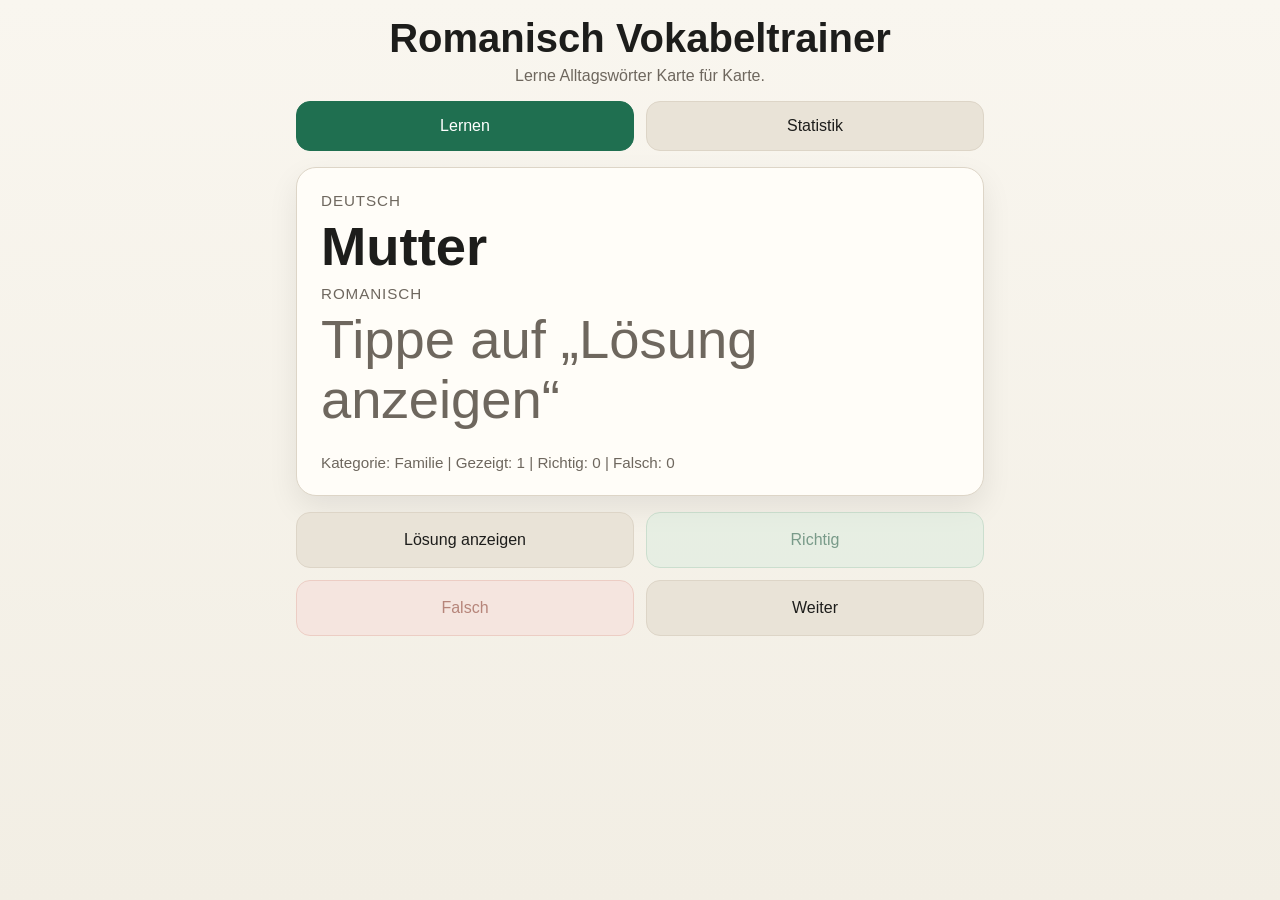
<file: index.html>
<!DOCTYPE html>
<html lang="de">
  <head>
    <meta charset="UTF-8" />
    <meta
      name="viewport"
      content="width=device-width, initial-scale=1.0, viewport-fit=cover, user-scalable=no"
    />
    <title>Romanisch Vokabeltrainer</title>
    <style>
      :root {
        --bg: #f6f4ed;
        --panel: #fffdf8;
        --panel-border: #ddd5c7;
        --text: #1d1d1b;
        --muted: #6e675e;
        --accent: #1f6f50;
        --accent-strong: #14543c;
        --danger: #ab3f2f;
        --danger-strong: #842d21;
        --button: #e9e3d7;
        --shadow: 0 12px 30px rgba(0, 0, 0, 0.08);
      }

      * {
        box-sizing: border-box;
        -webkit-tap-highlight-color: transparent;
      }

      html,
      body {
        margin: 0;
        min-height: 100%;
      }

      body {
        font-family: "Trebuchet MS", "Segoe UI", sans-serif;
        background: linear-gradient(180deg, #f9f6ef 0%, #f2eee4 100%);
        color: var(--text);
      }

      button {
        font: inherit;
      }

      .app {
        width: min(100%, 720px);
        margin: 0 auto;
        padding: max(1rem, env(safe-area-inset-top)) 1rem max(1rem, env(safe-area-inset-bottom));
      }

      .app-header {
        text-align: center;
        margin-bottom: 1rem;
      }

      .app-header h1 {
        margin: 0 0 0.35rem;
        font-size: clamp(1.8rem, 4vw, 2.5rem);
      }

      .app-header p {
        margin: 0;
        color: var(--muted);
        font-size: 1rem;
      }

      .tabs {
        display: grid;
        grid-template-columns: 1fr 1fr;
        gap: 0.75rem;
        margin-bottom: 1rem;
      }

      .tab-button,
      .button-grid button,
      .secondary {
        border: 1px solid var(--panel-border);
        border-radius: 14px;
        padding: 0.95rem 1rem;
        background: var(--button);
        color: var(--text);
        cursor: pointer;
        transition: transform 0.15s ease, background 0.15s ease;
      }

      .tab-button:hover,
      .button-grid button:hover,
      .secondary:hover {
        transform: translateY(-1px);
      }

      .tab-button.active {
        background: var(--accent);
        color: #ffffff;
        border-color: var(--accent);
      }

      .view {
        display: none;
      }

      .view.active {
        display: block;
      }

      .card,
      .stat-box,
      .list-box {
        background: var(--panel);
        border: 1px solid var(--panel-border);
        border-radius: 20px;
        box-shadow: var(--shadow);
      }

      .card {
        padding: 1.5rem;
        min-height: 320px;
        display: flex;
        flex-direction: column;
        justify-content: center;
        gap: 0.5rem;
      }

      .card-label {
        margin: 0;
        color: var(--muted);
        font-size: 0.95rem;
        text-transform: uppercase;
        letter-spacing: 0.06em;
      }

      .word {
        word-break: break-word;
        font-size: clamp(2rem, 7vw, 3.4rem);
        font-weight: 700;
        line-height: 1.1;
      }

      .word-rm {
        color: var(--accent-strong);
        min-height: 3.8rem;
      }

      .hidden-answer {
        color: var(--muted);
        font-weight: 500;
      }

      .card-meta {
        margin-top: 1rem;
        color: var(--muted);
        font-size: 0.95rem;
      }

      .button-grid {
        display: grid;
        grid-template-columns: 1fr 1fr;
        gap: 0.75rem;
        margin-top: 1rem;
      }

      .button-grid button {
        min-height: 56px;
      }

      .primary {
        background: var(--accent);
        border-color: var(--accent);
        color: #ffffff;
      }

      #wrong-button {
        background: #f6ddd9;
        border-color: #e7b1a8;
        color: var(--danger-strong);
      }

      #correct-button {
        background: #dceddf;
        border-color: #aad0b9;
        color: var(--accent-strong);
      }

      button:disabled {
        opacity: 0.55;
        cursor: not-allowed;
        transform: none;
      }

      .stats-grid {
        display: grid;
        grid-template-columns: repeat(2, 1fr);
        gap: 0.75rem;
        margin-bottom: 1rem;
      }

      .stat-box,
      .list-box {
        padding: 1rem;
      }

      .stat-box strong {
        display: block;
        margin-top: 0.4rem;
        font-size: 2rem;
      }

      .stat-label {
        color: var(--muted);
      }

      .lists {
        display: grid;
        gap: 0.75rem;
        margin-bottom: 1rem;
      }

      .list-box h3 {
        margin-top: 0;
      }

      .word-list {
        margin: 0;
        padding-left: 1.2rem;
      }

      .word-list li {
        margin-bottom: 0.45rem;
      }

      .secondary {
        width: 100%;
      }

      .sr-only {
        position: absolute;
        width: 1px;
        height: 1px;
        padding: 0;
        margin: -1px;
        overflow: hidden;
        clip: rect(0, 0, 0, 0);
        white-space: nowrap;
        border: 0;
      }

      @media (max-width: 560px) {
        .app {
          padding-left: 0.85rem;
          padding-right: 0.85rem;
        }

        .card {
          min-height: 280px;
          padding: 1.2rem;
        }

        .button-grid,
        .stats-grid {
          grid-template-columns: 1fr;
        }
      }
    </style>
  </head>
  <body>
    <div class="app">
      <header class="app-header">
        <h1>Romanisch Vokabeltrainer</h1>
        <p>Lerne Alltagswörter Karte für Karte.</p>
      </header>

      <nav class="tabs" aria-label="Hauptnavigation">
        <button class="tab-button active" data-view="learn" type="button">Lernen</button>
        <button class="tab-button" data-view="stats" type="button">Statistik</button>
      </nav>

      <main>
        <section id="learn-view" class="view active" aria-labelledby="learn-title">
          <h2 id="learn-title" class="sr-only">Lernansicht mit Karteikarten</h2>

          <div class="card">
            <p class="card-label">Deutsch</p>
            <div id="word-de" class="word word-de">Haus</div>

            <p class="card-label">Romanisch</p>
            <div id="word-rm" class="word word-rm hidden-answer">Tippe auf „Lösung anzeigen“</div>

            <div id="card-meta" class="card-meta"></div>
          </div>

          <div class="button-grid">
            <button id="show-solution-button" class="primary" type="button">Lösung anzeigen</button>
            <button id="correct-button" type="button" disabled>Richtig</button>
            <button id="wrong-button" type="button" disabled>Falsch</button>
            <button id="next-button" type="button">Weiter</button>
          </div>
        </section>

        <section id="stats-view" class="view" aria-labelledby="stats-title">
          <h2 id="stats-title">Statistik</h2>

          <div class="stats-grid">
            <article class="stat-box">
              <span class="stat-label">Wörter gesamt</span>
              <strong id="stat-total">0</strong>
            </article>
            <article class="stat-box">
              <span class="stat-label">Bereits geübt</span>
              <strong id="stat-practised">0</strong>
            </article>
            <article class="stat-box">
              <span class="stat-label">Mit Fehlern</span>
              <strong id="stat-wrong">0</strong>
            </article>
            <article class="stat-box">
              <span class="stat-label">Meist richtig</span>
              <strong id="stat-mostly-correct">0</strong>
            </article>
          </div>

          <div class="lists">
            <article class="list-box">
              <h3>Schwierigste Wörter</h3>
              <ul id="hardest-list" class="word-list"></ul>
            </article>
            <article class="list-box">
              <h3>Einfachste Wörter</h3>
              <ul id="easiest-list" class="word-list"></ul>
            </article>
          </div>

          <button id="reset-progress-button" class="secondary" type="button">
            Fortschritt zurücksetzen
          </button>
        </section>
      </main>
    </div>

    <script>
      const STORAGE_KEY = "romansh-vocabulary-progress";
      let memoryStorage = null;

      // Neue Wörter kannst du direkt hier ergänzen.
      // Wichtig: Jede Zeile braucht eine eindeutige id, ein deutsches Wort und die Romanisch-Übersetzung.
      const vocabulary = [
        { id: "1", de: "Haus", rm: "chasa", category: "Alltag" },
        { id: "2", de: "Wasser", rm: "aua", category: "Alltag" },
        { id: "3", de: "Brot", rm: "paun", category: "Essen" },
        { id: "4", de: "Milch", rm: "latg", category: "Essen" },
        { id: "5", de: "Apfel", rm: "mail", category: "Essen" },
        { id: "6", de: "Hund", rm: "chaun", category: "Tiere" },
        { id: "7", de: "Katze", rm: "giat", category: "Tiere" },
        { id: "8", de: "Mutter", rm: "mumma", category: "Familie" },
        { id: "9", de: "Vater", rm: "bab", category: "Familie" },
        { id: "10", de: "Kind", rm: "uffant", category: "Familie" },
        { id: "11", de: "Schule", rm: "scola", category: "Orte" },
        { id: "12", de: "Straße", rm: "via", category: "Orte" },
        { id: "13", de: "Auto", rm: "auto", category: "Transport" },
        { id: "14", de: "Fahrrad", rm: "velo", category: "Transport" },
        { id: "15", de: "Tag", rm: "di", category: "Zeit" },
        { id: "16", de: "Nacht", rm: "notg", category: "Zeit" },
        { id: "17", de: "essen", rm: "mangiar", category: "Verben" },
        { id: "18", de: "trinken", rm: "baiver", category: "Verben" },
        { id: "19", de: "gehen", rm: "ir", category: "Verben" },
        { id: "20", de: "kommen", rm: "vegnir", category: "Verben" },
        { id: "21", de: "gut", rm: "bun", category: "Adjektive" },
        { id: "22", de: "klein", rm: "pign", category: "Adjektive" },
        { id: "23", de: "groß", rm: "grond", category: "Adjektive" },
        { id: "24", de: "danke", rm: "engraziel", category: "Alltag" },
        { id: "25", de: "bitte", rm: "per plaschair", category: "Alltag" }
      ];

      const defaultProgress = () => ({
        correctCount: 0,
        wrongCount: 0,
        shownCount: 0,
        lastSeen: null,
        difficultyScore: 1
      });

      const state = {
        progress: loadProgress(),
        currentWordId: null,
        solutionVisible: false,
        hasAnsweredCurrent: false
      };

      const elements = {
        tabButtons: document.querySelectorAll(".tab-button"),
        learnView: document.getElementById("learn-view"),
        statsView: document.getElementById("stats-view"),
        wordDe: document.getElementById("word-de"),
        wordRm: document.getElementById("word-rm"),
        cardMeta: document.getElementById("card-meta"),
        showSolutionButton: document.getElementById("show-solution-button"),
        correctButton: document.getElementById("correct-button"),
        wrongButton: document.getElementById("wrong-button"),
        nextButton: document.getElementById("next-button"),
        statTotal: document.getElementById("stat-total"),
        statPractised: document.getElementById("stat-practised"),
        statWrong: document.getElementById("stat-wrong"),
        statMostlyCorrect: document.getElementById("stat-mostly-correct"),
        hardestList: document.getElementById("hardest-list"),
        easiestList: document.getElementById("easiest-list"),
        resetProgressButton: document.getElementById("reset-progress-button")
      };

      function readStoredProgress() {
        if (memoryStorage) {
          return memoryStorage;
        }

        try {
          return localStorage.getItem(STORAGE_KEY);
        } catch (error) {
          console.warn("localStorage ist in dieser lokalen Datei-Ansicht nicht verfuegbar.", error);
          return null;
        }
      }

      function writeStoredProgress(value) {
        memoryStorage = value;

        try {
          localStorage.setItem(STORAGE_KEY, value);
        } catch (error) {
          console.warn("Fortschritt kann hier nur temporaer gespeichert werden.", error);
        }
      }

      function loadProgress() {
        const saved = readStoredProgress();

        if (!saved) {
          return createInitialProgress();
        }

        try {
          const parsed = JSON.parse(saved);
          return mergeWithDefaults(parsed);
        } catch (error) {
          console.warn("Gespeicherter Fortschritt konnte nicht gelesen werden. Die App startet neu.", error);
          return createInitialProgress();
        }
      }

      function createInitialProgress() {
        const progress = {};

        vocabulary.forEach((word) => {
          progress[word.id] = defaultProgress();
        });

        return progress;
      }

      function mergeWithDefaults(savedProgress) {
        const merged = createInitialProgress();

        vocabulary.forEach((word) => {
          if (savedProgress[word.id]) {
            merged[word.id] = {
              ...defaultProgress(),
              ...savedProgress[word.id]
            };
          }
        });

        return merged;
      }

      function saveProgress() {
        writeStoredProgress(JSON.stringify(state.progress));
      }

      function getWordById(wordId) {
        return vocabulary.find((word) => word.id === wordId);
      }

      function calculateDifficulty(progressEntry) {
        const baseWeight = 1;
        const wrongBoost = progressEntry.wrongCount * 2;
        const correctReduction = progressEntry.correctCount * 0.35;
        const unseenBoost = progressEntry.shownCount === 0 ? 1.5 : 0;
        const score = baseWeight + wrongBoost + unseenBoost - correctReduction;

        return Math.max(0.5, Number(score.toFixed(2)));
      }

      function updateDifficultyForWord(wordId) {
        const entry = state.progress[wordId];
        entry.difficultyScore = calculateDifficulty(entry);
      }

      function getWeightedWordPool() {
        return vocabulary.map((word) => {
          const progressEntry = state.progress[word.id];
          updateDifficultyForWord(word.id);

          let adjustedWeight = progressEntry.difficultyScore;

          // Vermeidet direkte Wiederholungen beim lokalen Offline-Lernen.
          if (word.id === state.currentWordId && vocabulary.length > 2) {
            adjustedWeight *= 0.15;
          }

          return {
            word,
            weight: Math.max(0.1, adjustedWeight)
          };
        });
      }

      function chooseNextWord() {
        const weightedPool = getWeightedWordPool();
        const totalWeight = weightedPool.reduce((sum, item) => sum + item.weight, 0);
        let randomPoint = Math.random() * totalWeight;

        for (const item of weightedPool) {
          randomPoint -= item.weight;
          if (randomPoint <= 0) {
            return item.word;
          }
        }

        return weightedPool[weightedPool.length - 1].word;
      }

      function showCurrentWord() {
        const currentWord = getWordById(state.currentWordId);
        const progressEntry = state.progress[state.currentWordId];

        elements.wordDe.textContent = currentWord.de;
        elements.wordRm.textContent = state.solutionVisible ? currentWord.rm : 'Tippe auf „Lösung anzeigen“';
        elements.wordRm.classList.toggle("hidden-answer", !state.solutionVisible);
        elements.cardMeta.textContent =
          `Kategorie: ${currentWord.category} | Gezeigt: ${progressEntry.shownCount} | ` +
          `Richtig: ${progressEntry.correctCount} | Falsch: ${progressEntry.wrongCount}`;

        elements.showSolutionButton.disabled = state.solutionVisible;
        elements.correctButton.disabled = !state.solutionVisible || state.hasAnsweredCurrent;
        elements.wrongButton.disabled = !state.solutionVisible || state.hasAnsweredCurrent;
      }

      function loadNextWord() {
        const nextWord = chooseNextWord();
        state.currentWordId = nextWord.id;
        state.solutionVisible = false;
        state.hasAnsweredCurrent = false;

        const entry = state.progress[nextWord.id];
        entry.shownCount += 1;
        entry.lastSeen = new Date().toISOString();
        updateDifficultyForWord(nextWord.id);
        saveProgress();

        showCurrentWord();
        renderStats();
      }

      function revealSolution() {
        state.solutionVisible = true;
        showCurrentWord();
      }

      function recordAnswer(isCorrect) {
        if (!state.solutionVisible || state.hasAnsweredCurrent) {
          return;
        }

        const entry = state.progress[state.currentWordId];

        if (isCorrect) {
          entry.correctCount += 1;
        } else {
          entry.wrongCount += 1;
        }

        updateDifficultyForWord(state.currentWordId);
        saveProgress();
        state.hasAnsweredCurrent = true;
        showCurrentWord();

        window.setTimeout(loadNextWord, 250);
      }

      function switchView(viewName) {
        const showLearn = viewName === "learn";

        elements.learnView.classList.toggle("active", showLearn);
        elements.statsView.classList.toggle("active", !showLearn);

        elements.tabButtons.forEach((button) => {
          button.classList.toggle("active", button.dataset.view === viewName);
        });

        if (!showLearn) {
          renderStats();
        }
      }

      function getRankedWords(compareFn) {
        return vocabulary
          .map((word) => ({
            ...word,
            progress: state.progress[word.id]
          }))
          .sort(compareFn)
          .slice(0, 5);
      }

      function renderWordList(listElement, words, emptyMessage) {
        listElement.innerHTML = "";

        if (words.length === 0) {
          const item = document.createElement("li");
          item.textContent = emptyMessage;
          listElement.appendChild(item);
          return;
        }

        words.forEach((word) => {
          const item = document.createElement("li");
          item.textContent = `${word.de} - ${word.rm} (${word.progress.difficultyScore})`;
          listElement.appendChild(item);
        });
      }

      function renderStats() {
        const progressEntries = Object.values(state.progress);
        const practisedCount = progressEntries.filter((entry) => entry.shownCount > 0).length;
        const wrongCount = progressEntries.filter((entry) => entry.wrongCount > 0).length;
        const mostlyCorrectCount = progressEntries.filter(
          (entry) => entry.correctCount >= 2 && entry.correctCount > entry.wrongCount
        ).length;

        vocabulary.forEach((word) => updateDifficultyForWord(word.id));

        const hardestWords = getRankedWords(
          (a, b) => b.progress.difficultyScore - a.progress.difficultyScore || b.progress.wrongCount - a.progress.wrongCount
        );

        const easiestWords = getRankedWords(
          (a, b) => a.progress.difficultyScore - b.progress.difficultyScore || b.progress.correctCount - a.progress.correctCount
        ).filter((word) => word.progress.shownCount > 0);

        elements.statTotal.textContent = String(vocabulary.length);
        elements.statPractised.textContent = String(practisedCount);
        elements.statWrong.textContent = String(wrongCount);
        elements.statMostlyCorrect.textContent = String(mostlyCorrectCount);

        renderWordList(elements.hardestList, hardestWords, "Noch keine Daten");
        renderWordList(elements.easiestList, easiestWords, "Übe zuerst ein paar Wörter");
      }

      function resetProgress() {
        const confirmed = window.confirm("Gesamten gespeicherten Lernfortschritt zurücksetzen?");

        if (!confirmed) {
          return;
        }

        state.progress = createInitialProgress();
        saveProgress();
        renderStats();
        loadNextWord();
      }

      function bindEvents() {
        elements.showSolutionButton.addEventListener("click", revealSolution);
        elements.correctButton.addEventListener("click", () => recordAnswer(true));
        elements.wrongButton.addEventListener("click", () => recordAnswer(false));
        elements.nextButton.addEventListener("click", loadNextWord);
        elements.resetProgressButton.addEventListener("click", resetProgress);

        elements.tabButtons.forEach((button) => {
          button.addEventListener("click", () => switchView(button.dataset.view));
        });
      }

      function init() {
        bindEvents();
        renderStats();
        loadNextWord();
      }

      init();
    </script>
  </body>
</html>
</file>
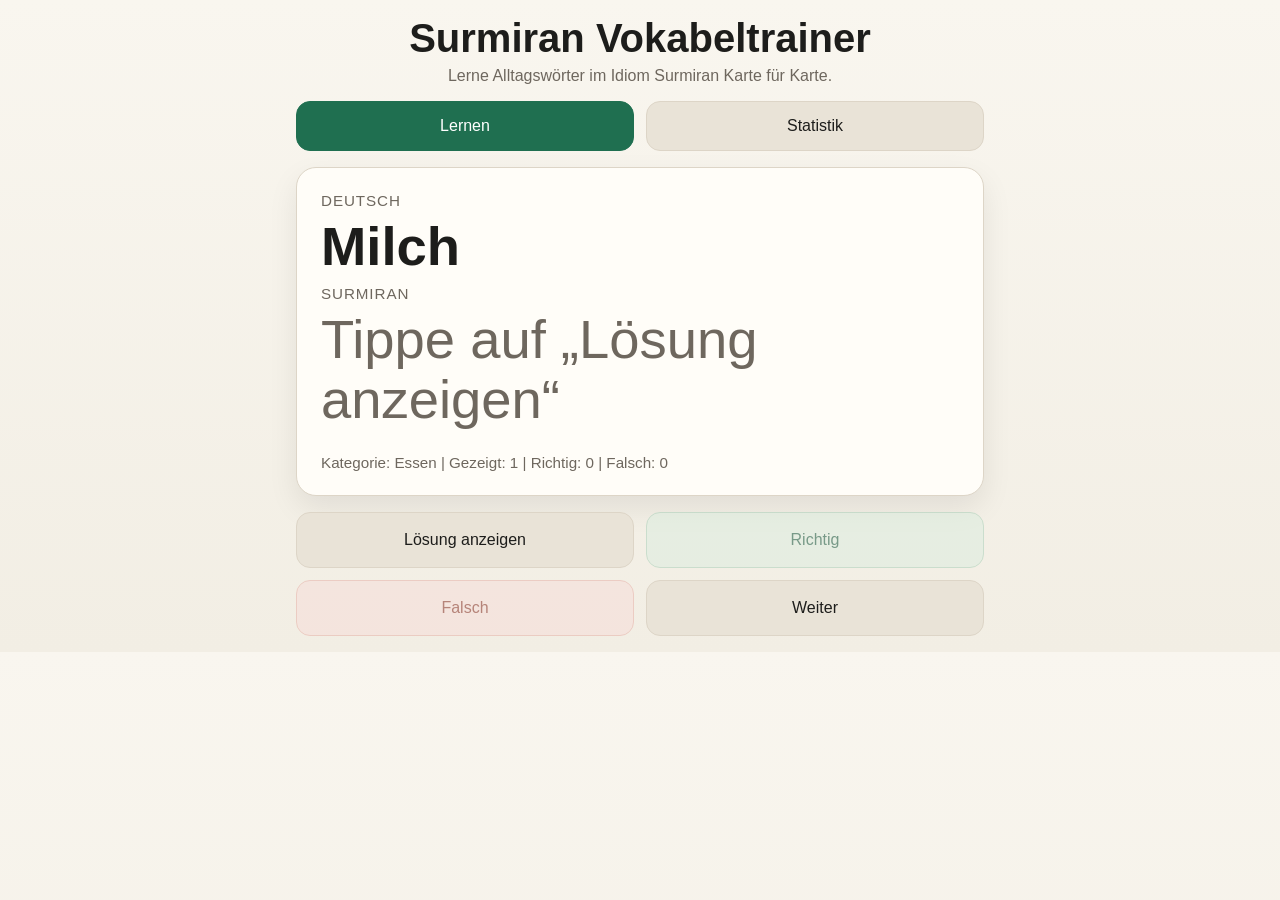
<file: surmiran.html>
<!DOCTYPE html>
<html lang="de">
  <head>
    <meta charset="UTF-8" />
    <meta name="viewport" content="width=device-width, initial-scale=1.0" />
    <title>Surmiran Vokabeltrainer</title>
    <link rel="stylesheet" href="style.css" />
  </head>
  <body>
    <div class="app">
      <header class="app-header">
        <h1>Surmiran Vokabeltrainer</h1>
        <p>Lerne Alltagswörter im Idiom Surmiran Karte für Karte.</p>
      </header>

      <nav class="tabs" aria-label="Hauptnavigation">
        <button class="tab-button active" data-view="learn">Lernen</button>
        <button class="tab-button" data-view="stats">Statistik</button>
      </nav>

      <main>
        <section id="learn-view" class="view active" aria-labelledby="learn-title">
          <h2 id="learn-title" class="sr-only">Lernansicht mit Karteikarten</h2>

          <div class="card">
            <p class="card-label">Deutsch</p>
            <div id="word-de" class="word word-de">Haus</div>

            <p class="card-label">Surmiran</p>
            <div id="word-rm" class="word word-rm hidden-answer">Tippe auf „Lösung anzeigen“</div>

            <div id="card-meta" class="card-meta"></div>
          </div>

          <div class="button-grid">
            <button id="show-solution-button" class="primary">Lösung anzeigen</button>
            <button id="correct-button" disabled>Richtig</button>
            <button id="wrong-button" disabled>Falsch</button>
            <button id="next-button">Weiter</button>
          </div>
        </section>

        <section id="stats-view" class="view" aria-labelledby="stats-title">
          <h2 id="stats-title">Statistik</h2>

          <div class="stats-grid">
            <article class="stat-box">
              <span class="stat-label">Wörter gesamt</span>
              <strong id="stat-total">0</strong>
            </article>
            <article class="stat-box">
              <span class="stat-label">Bereits geübt</span>
              <strong id="stat-practised">0</strong>
            </article>
            <article class="stat-box">
              <span class="stat-label">Mit Fehlern</span>
              <strong id="stat-wrong">0</strong>
            </article>
            <article class="stat-box">
              <span class="stat-label">Meist richtig</span>
              <strong id="stat-mostly-correct">0</strong>
            </article>
          </div>

          <div class="lists">
            <article class="list-box">
              <h3>Schwierigste Wörter</h3>
              <ul id="hardest-list" class="word-list"></ul>
            </article>
            <article class="list-box">
              <h3>Einfachste Wörter</h3>
              <ul id="easiest-list" class="word-list"></ul>
            </article>
          </div>

          <button id="reset-progress-button" class="secondary">Fortschritt zurücksetzen</button>
        </section>
      </main>
    </div>

    <script src="surmiran.js"></script>
  </body>
</html>
</file>
<file: style.css>
:root {
  --bg: #f6f4ed;
  --panel: #fffdf8;
  --panel-border: #ddd5c7;
  --text: #1d1d1b;
  --muted: #6e675e;
  --accent: #1f6f50;
  --accent-strong: #14543c;
  --danger: #ab3f2f;
  --danger-strong: #842d21;
  --button: #e9e3d7;
  --shadow: 0 12px 30px rgba(0, 0, 0, 0.08);
}

* {
  box-sizing: border-box;
}

body {
  margin: 0;
  font-family: "Trebuchet MS", "Segoe UI", sans-serif;
  background: linear-gradient(180deg, #f9f6ef 0%, #f2eee4 100%);
  color: var(--text);
}

button {
  font: inherit;
}

.app {
  width: min(100%, 720px);
  margin: 0 auto;
  padding: 1rem;
}

.app-header {
  text-align: center;
  margin-bottom: 1rem;
}

.app-header h1 {
  margin: 0 0 0.35rem;
  font-size: clamp(1.8rem, 4vw, 2.5rem);
}

.app-header p {
  margin: 0;
  color: var(--muted);
  font-size: 1rem;
}

.tabs {
  display: grid;
  grid-template-columns: 1fr 1fr;
  gap: 0.75rem;
  margin-bottom: 1rem;
}

.tab-button,
.button-grid button,
.secondary {
  border: 1px solid var(--panel-border);
  border-radius: 14px;
  padding: 0.95rem 1rem;
  background: var(--button);
  color: var(--text);
  cursor: pointer;
  transition: transform 0.15s ease, background 0.15s ease;
}

.tab-button:hover,
.button-grid button:hover,
.secondary:hover {
  transform: translateY(-1px);
}

.tab-button.active {
  background: var(--accent);
  color: #ffffff;
  border-color: var(--accent);
}

.view {
  display: none;
}

.view.active {
  display: block;
}

.card,
.stat-box,
.list-box {
  background: var(--panel);
  border: 1px solid var(--panel-border);
  border-radius: 20px;
  box-shadow: var(--shadow);
}

.card {
  padding: 1.5rem;
  min-height: 320px;
  display: flex;
  flex-direction: column;
  justify-content: center;
  gap: 0.5rem;
}

.card-label {
  margin: 0;
  color: var(--muted);
  font-size: 0.95rem;
  text-transform: uppercase;
  letter-spacing: 0.06em;
}

.word {
  word-break: break-word;
  font-size: clamp(2rem, 7vw, 3.4rem);
  font-weight: 700;
  line-height: 1.1;
}

.word-rm {
  color: var(--accent-strong);
  min-height: 3.8rem;
}

.hidden-answer {
  color: var(--muted);
  font-weight: 500;
}

.card-meta {
  margin-top: 1rem;
  color: var(--muted);
  font-size: 0.95rem;
}

.button-grid {
  display: grid;
  grid-template-columns: 1fr 1fr;
  gap: 0.75rem;
  margin-top: 1rem;
}

.button-grid button {
  min-height: 56px;
}

.primary {
  background: var(--accent);
  border-color: var(--accent);
  color: #ffffff;
}

#wrong-button {
  background: #f6ddd9;
  border-color: #e7b1a8;
  color: var(--danger-strong);
}

#correct-button {
  background: #dceddf;
  border-color: #aad0b9;
  color: var(--accent-strong);
}

button:disabled {
  opacity: 0.55;
  cursor: not-allowed;
  transform: none;
}

.stats-grid {
  display: grid;
  grid-template-columns: repeat(2, 1fr);
  gap: 0.75rem;
  margin-bottom: 1rem;
}

.stat-box,
.list-box {
  padding: 1rem;
}

.stat-box strong {
  display: block;
  margin-top: 0.4rem;
  font-size: 2rem;
}

.stat-label {
  color: var(--muted);
}

.lists {
  display: grid;
  gap: 0.75rem;
  margin-bottom: 1rem;
}

.list-box h3 {
  margin-top: 0;
}

.word-list {
  margin: 0;
  padding-left: 1.2rem;
}

.word-list li {
  margin-bottom: 0.45rem;
}

.secondary {
  width: 100%;
}

.sr-only {
  position: absolute;
  width: 1px;
  height: 1px;
  padding: 0;
  margin: -1px;
  overflow: hidden;
  clip: rect(0, 0, 0, 0);
  white-space: nowrap;
  border: 0;
}

@media (max-width: 560px) {
  .app {
    padding: 0.85rem;
  }

  .card {
    min-height: 280px;
    padding: 1.2rem;
  }

  .button-grid,
  .stats-grid {
    grid-template-columns: 1fr;
  }
}
</file>
